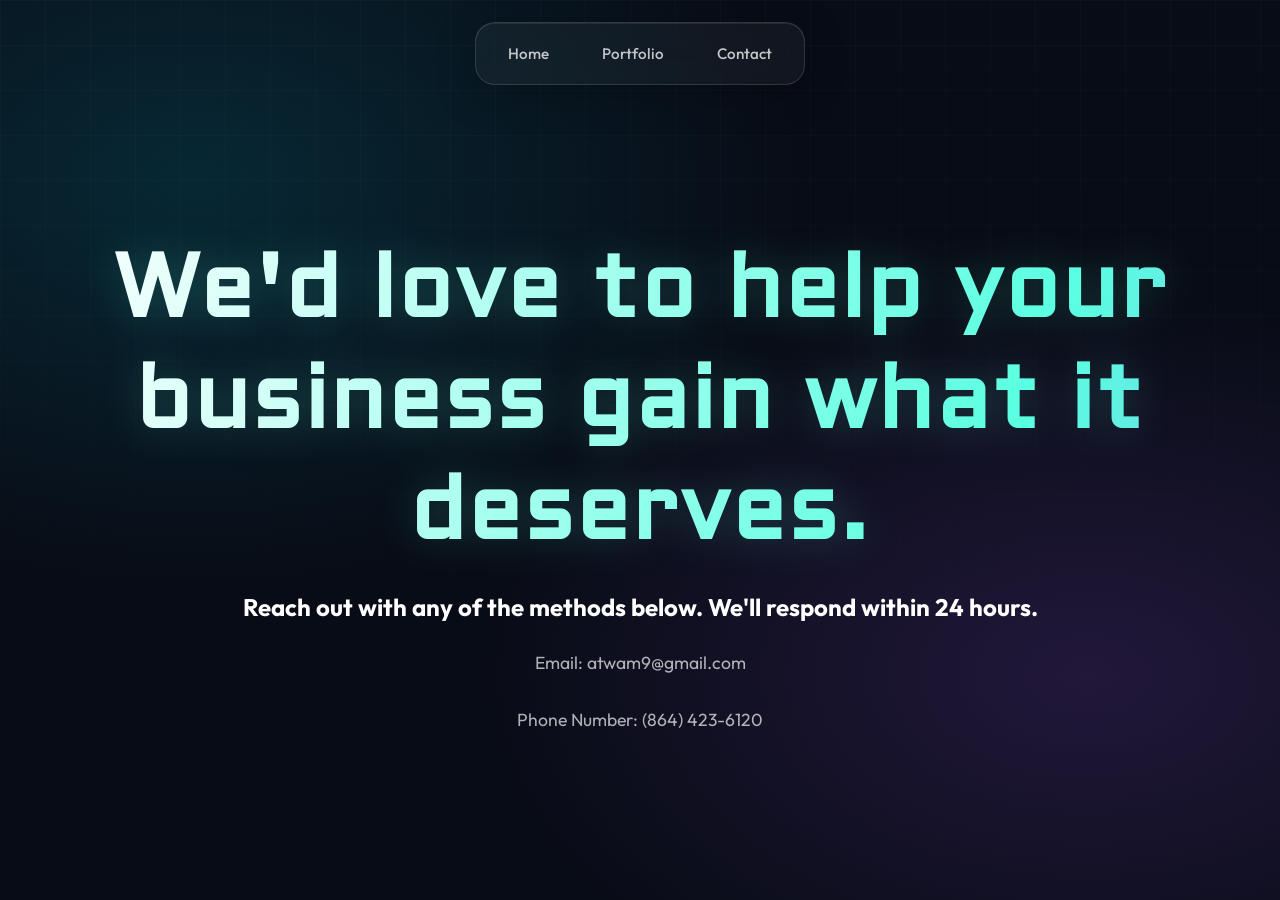
<file: contact.html>
<!DOCTYPE html>
<html lang="en">
<head>
    <meta charset="UTF-8">
    <meta name="viewport" content="width=device-width, initial-scale=1.0">
    <title>Contact Us</title>
    <link rel="stylesheet" href="style.css">
</head>
<body>
    <nav class="nav-bar">
        <a href="index.html" class="home">Home</a>
        <a href="portfolio.html" class="portfolio">Portfolio</a>
        <a href="contact.html" class="contact">Contact</a>
    </nav>
    <div class="content">
        <h1>We'd love to help your business gain what it deserves. </h1>
        <h2>Reach out with any of the methods below. We'll respond within 24 hours.</h2>
        <p>Email: atwam9@gmail.com</p>
        <p>Phone Number: (864) 423-6120</p>
    </div>
</body>
</html>
</file>
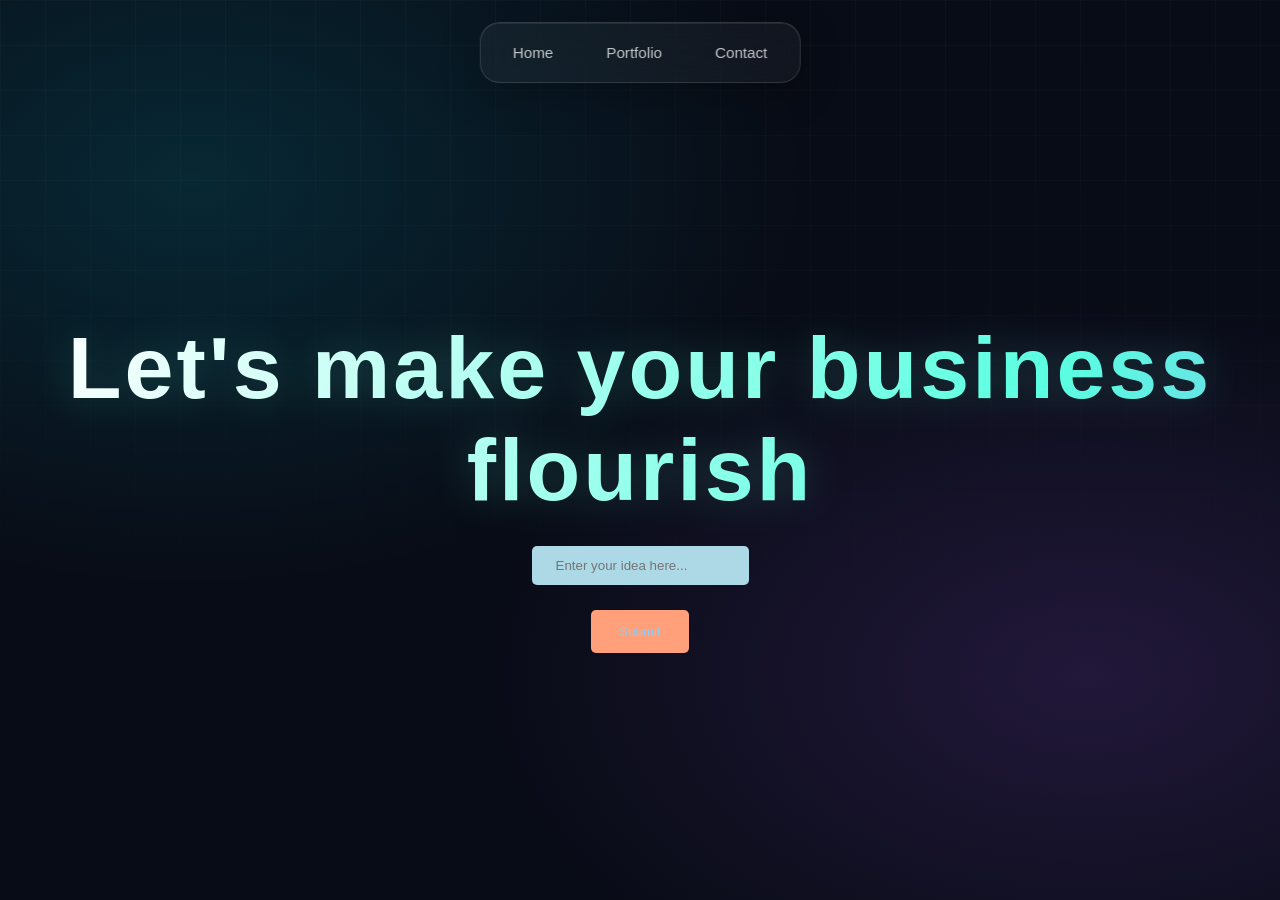
<file: make.html>
<!DOCTYPE html>
<html lang="en">
<head>
    <meta charset="UTF-8">
    <meta name="viewport" content="width=device-width, initial-scale=1.0">
    <title>Create your business</title>
    <link rel="stylesheet" href="make.css">
</head>
<body>
    <nav class="nav-bar">
        <a href="index.html" class="home">Home</a>
        <a href="portfolio.html" class="portfolio">Portfolio</a>
        <a href="contact.html" class="contact">Contact</a>
    </nav>
    <div class="content">
        <h1>Let's make your business <span class="grow">flourish</span></h1>
        <input type ="text" class="input" placeholder="Enter your idea here..." class="input">
        <button class="submit">Submit</button>
    </div>
</body>
</html>
</file>
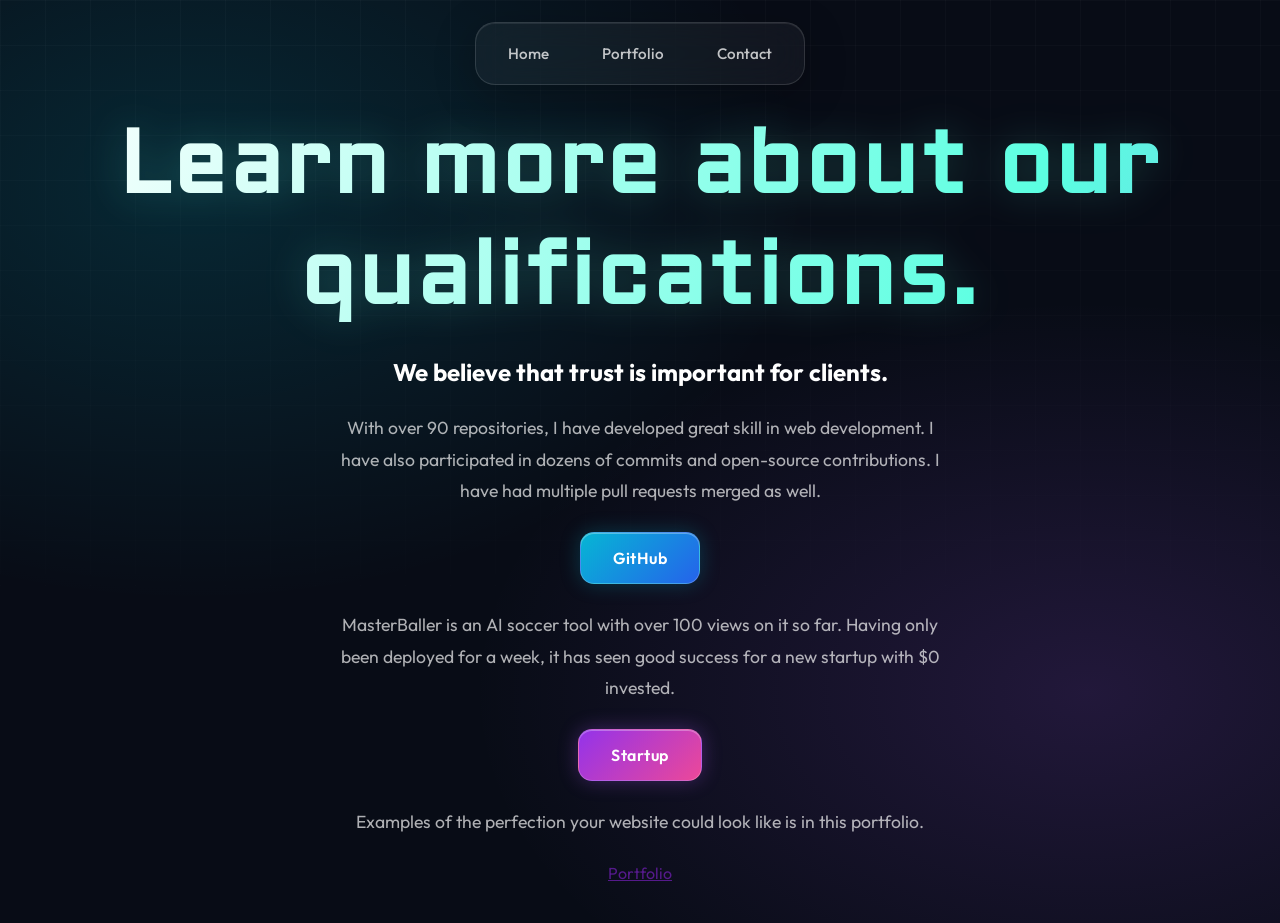
<file: portfolio.html>
<!DOCTYPE html>
<html lang="en">
<head>
    <meta charset="UTF-8">
    <meta name="viewport" content="width=device-width, initial-scale=1.0">
    <title>Portfolio</title>
    <link rel="stylesheet" href="portfolio.css">
</head>
<body>
    <nav class="nav-bar">
        <a href="index.html" class="home">Home</a>
        <a href="portfolio.html" class="portfolio">Portfolio</a>
        <a href="contact.html" class="contact">Contact</a>
    </nav>
    <div class="content">
        <h1>Learn more about our qualifications.</h1>
        <h2>We believe that trust is important for clients.</h2>
        <p>With over 90 repositories, I have developed great skill in web development. I have also participated in dozens of commits and open-source contributions. I have had multiple pull requests merged as well.</p>
        <a href="https://github.com/Adam57055" class="github">GitHub</a>
        <p>MasterBaller is an AI soccer tool with over 100 views on it so far. Having only been deployed for a week, it has seen good success for a new startup with $0 invested.</p>
        <a href="https://masterballer.vercel.app" class="startup">Startup</a>
        <p>Examples of the perfection your website could look like is in this portfolio.</p>
        <a href="" class="portfolio">Portfolio</a>
    </div>
</body>
</html>
</file>
<file: style.css>
@import url('https://fonts.googleapis.com/css2?family=Outfit:wght@300;400;500;600;700;800;900&family=Aldrich&display=swap');

:root {
    --sky: #5affe1;
    --deep: #25aceb;
    --mint: #6ee7b7;
    --ink: #080c16;
    --cyan: #00e5ff;
    --purple: #a855f7;
    --pink: #ec4899;

    --glass: rgba(255, 255, 255, 0.07);
    --glass-border: rgba(255, 255, 255, 0.13);
}

* {
    margin: 0;
    padding: 0;
    box-sizing: border-box;
    font-family: 'Outfit', sans-serif;
}

html {
    scroll-behavior: smooth;
}

body {
    min-height: 100vh;
    background:
        radial-gradient(ellipse at 15% 20%, rgba(0, 229, 255, 0.13), transparent 40%),
        radial-gradient(ellipse at 85% 75%, rgba(168, 85, 247, 0.16), transparent 40%),
        #080c16;
    color: white;
    overflow-x: hidden;
}

/* Futuristic grid background */

body::before {
    content: "";
    position: fixed;
    inset: 0;
    background-image:
        linear-gradient(rgba(255,255,255,0.025) 1px, transparent 1px),
        linear-gradient(90deg, rgba(255,255,255,0.025) 1px, transparent 1px);
    background-size: 45px 45px;
    mask-image: linear-gradient(to bottom, black, transparent 85%);
    pointer-events: none;
    z-index: 0;
}

/* Main content */

.content {
    position: relative;
    z-index: 1;
    display: flex;
    flex-direction: column;
    align-items: center;
    justify-content: center;
    gap: 25px;
    min-height: 100vh;
    padding: 110px 24px 40px;
    text-align: center;
}

/* Futuristic heading */

.content h1 {
    font-family: 'Aldrich', sans-serif;
    font-size: clamp(2.5rem, 7vw, 5.5rem);
    letter-spacing: 3px;
    background: linear-gradient(
        110deg,
        #ffffff,
        var(--sky),
        var(--purple),
        #ffffff
    );
    background-size: 250% auto;
    background-clip: text;
    -webkit-background-clip: text;
    -webkit-text-fill-color: transparent;
    animation: gradientFlow 6s linear infinite;
    filter: drop-shadow(0 0 20px rgba(90, 255, 225, 0.2));
}

.content p {
    max-width: 600px;
    color: rgba(255,255,255,0.68);
    font-size: 1.1rem;
    line-height: 1.8;
}

/* Main button */

.make {
    position: relative;
    display: inline-flex;
    align-items: center;
    justify-content: center;
    padding: 15px 36px;
    border: 1px solid rgba(255,255,255,0.2);
    border-radius: 14px;

    background: linear-gradient(
        135deg,
        #06b6d4,
        #2563eb,
        #7c3aed
    );

    color: white;
    font-size: 1rem;
    font-weight: 600;
    letter-spacing: 0.5px;
    text-decoration: none;
    cursor: pointer;

    box-shadow:
        0 0 20px rgba(6, 182, 212, 0.25),
        inset 0 1px rgba(255,255,255,0.3);

    backdrop-filter: blur(15px);
    transition: all 0.3s ease;
}

.make:hover {
    transform: translateY(-5px) scale(1.04);
    filter: brightness(1.2);

    box-shadow:
        0 10px 35px rgba(0, 229, 255, 0.4),
        0 0 20px rgba(168, 85, 247, 0.2);
}

.make:active {
    transform: scale(0.96);
}

/* Glass navigation bar */

.nav-bar {
    position: absolute;
    top: 22px;
    left: 50%;
    transform: translateX(-50%);

    width: max-content;
    max-width: calc(100% - 24px);

    display: flex;
    justify-content: center;
    align-items: center;
    flex-wrap: wrap;
    gap: 9px;
    padding: 10px;
    z-index: 10;

    background: rgba(255,255,255,0.045);
    border: 1px solid var(--glass-border);
    border-radius: 20px;
    backdrop-filter: blur(20px);

    box-shadow:
        0 10px 40px rgba(0,0,0,0.25),
        inset 0 1px rgba(255,255,255,0.08);
}

/* Navigation links */

.nav-bar a {
    position: relative;
    color: rgba(255,255,255,0.75);
    text-decoration: none;
    font-weight: 500;
    font-size: 0.95rem;
    padding: 11px 22px;
    border-radius: 13px;

    transition: all 0.3s ease;
}

.nav-bar a:hover {
    color: white;
    background: rgba(90,255,225,0.12);
    box-shadow: inset 0 0 15px rgba(90,255,225,0.08);
    transform: translateY(-2px);
}

/* Active navigation link */

.nav-bar a.active {
    color: #07131b;
    font-weight: 700;

    background: linear-gradient(
        135deg,
        var(--sky),
        var(--mint)
    );

    box-shadow:
        0 0 18px rgba(90,255,225,0.3),
        inset 0 1px rgba(255,255,255,0.5);
}

/* Gradient animation */

@keyframes gradientFlow {
    to {
        background-position: 250% center;
    }
}

/* Mobile responsiveness */

@media (max-width: 480px) {
    .nav-bar {
        top: 12px;
        gap: 4px;
        padding: 7px;
        border-radius: 15px;
    }

    .nav-bar a {
        padding: 9px 12px;
        font-size: 0.82rem;
    }

    .content {
        gap: 20px;
        padding: 100px 18px 30px;
    }

    .make {
        padding: 13px 27px;
    }
}

/* Accessibility */

@media (prefers-reduced-motion: reduce) {
    *,
    *::before,
    *::after {
        animation-duration: 0.01ms !important;
        transition-duration: 0.01ms !important;
    }
}
</file>
<file: make.css>
*{
    margin: 0;
    padding: 0;
    box-sizing: border-box;
    font-family: 'Arial', sans-serif;
}

body{
    background-color: #0f1117;
    color: white;
}

.submit{
    background-color: lightsalmon;
    color: lightskyblue;
    padding: 14px 28px;
    border: none;
    border-radius: 5px;
    cursor: pointer;
    transition: 0.2s ease-in-out;
}

.submit:active{
    transform: scale(0.98);
}

.submit:hover{
    transform: scale(1.05);
}

.input{
    background-color: lightblue;
    color: black;
    padding: 12px 24px;
    border: none;
    border-radius: 5px;
}

@import url('https://fonts.googleapis.com/css2?family=Aldrich&family=Cause:wght@100..900&family=Geist+Pixel&family=Geomini:wght@200..800&family=Google+Sans:ital,opsz,wght@0,17..18,400..700;1,17..18,400..700&family=Inter:ital,opsz,wght@0,14..32,100..900;1,14..32,100..900&family=Lato:ital,wght@0,100;0,300;0,400;0,700;0,900;1,100;1,300;1,400;1,700;1,900&family=Outfit:wght@100..900&family=Poppins:ital,wght@0,100;0,200;0,300;0,400;0,500;0,600;0,700;0,800;0,900;1,100;1,200;1,300;1,400;1,500;1,600;1,700;1,800;1,900&family=Roboto+Flex:opsz,wght,XOPQ,XTRA,YOPQ,YTDE,YTFI,YTLC,YTUC@8..144,100..1000,96,468,79,-203,738,514,712&family=Rubik:ital,wght@0,300..900;1,300..900&family=Tektur:wght@400..900&display=swap');

:root {
    --sky: #5affe1;
    --deep: #25aceb;
    --mint: #6ee7b7;
    --ink: #080c16;
    --cyan: #00e5ff;
    --purple: #a855f7;
    --pink: #ec4899;

    --glass: rgba(255, 255, 255, 0.07);
    --glass-border: rgba(255, 255, 255, 0.13);
}

html {
    scroll-behavior: smooth;
}

body {
    min-height: 100vh;
    background:
        radial-gradient(ellipse at 15% 20%, rgba(0, 229, 255, 0.13), transparent 40%),
        radial-gradient(ellipse at 85% 75%, rgba(168, 85, 247, 0.16), transparent 40%),
        #080c16;
    color: white;
    overflow-x: hidden;
}

/* Futuristic grid background */

body::before {
    content: "";
    position: fixed;
    inset: 0;
    background-image:
        linear-gradient(rgba(255,255,255,0.025) 1px, transparent 1px),
        linear-gradient(90deg, rgba(255,255,255,0.025) 1px, transparent 1px);
    background-size: 45px 45px;
    mask-image: linear-gradient(to bottom, black, transparent 85%);
    pointer-events: none;
    z-index: 0;
}

/* Main content */

.content {
    position: relative;
    z-index: 1;
    display: flex;
    flex-direction: column;
    align-items: center;
    justify-content: center;
    gap: 25px;
    min-height: 100vh;
    padding: 110px 24px 40px;
    text-align: center;
}

/* Futuristic heading */

.content h1 {
    font-family: 'Aldrich', sans-serif;
    font-size: clamp(2.5rem, 7vw, 5.5rem);
    letter-spacing: 3px;
    background: linear-gradient(
        110deg,
        #ffffff,
        var(--sky),
        var(--purple),
        #ffffff
    );
    background-size: 250% auto;
    background-clip: text;
    -webkit-background-clip: text;
    -webkit-text-fill-color: transparent;
    animation: gradientFlow 6s linear infinite;
    filter: drop-shadow(0 0 20px rgba(90, 255, 225, 0.2));
}

.content p {
    max-width: 600px;
    color: rgba(255,255,255,0.68);
    font-size: 1.1rem;
    line-height: 1.8;
}

/* Main button */

.make {
    position: relative;
    display: inline-flex;
    align-items: center;
    justify-content: center;
    padding: 15px 36px;
    border: 1px solid rgba(255,255,255,0.2);
    border-radius: 14px;

    background: linear-gradient(
        135deg,
        #06b6d4,
        #2563eb,
        #7c3aed
    );

    color: white;
    font-size: 1rem;
    font-weight: 600;
    letter-spacing: 0.5px;
    text-decoration: none;
    cursor: pointer;

    box-shadow:
        0 0 20px rgba(6, 182, 212, 0.25),
        inset 0 1px rgba(255,255,255,0.3);

    backdrop-filter: blur(15px);
    transition: all 0.3s ease;
}

.make:hover {
    transform: translateY(-5px) scale(1.04);
    filter: brightness(1.2);

    box-shadow:
        0 10px 35px rgba(0, 229, 255, 0.4),
        0 0 20px rgba(168, 85, 247, 0.2);
}

.make:active {
    transform: scale(0.96);
}

/* Glass navigation bar */

.nav-bar {
    position: absolute;
    top: 22px;
    left: 50%;
    transform: translateX(-50%);

    width: max-content;
    max-width: calc(100% - 24px);

    display: flex;
    justify-content: center;
    align-items: center;
    flex-wrap: wrap;
    gap: 9px;
    padding: 10px;
    z-index: 10;

    background: rgba(255,255,255,0.045);
    border: 1px solid var(--glass-border);
    border-radius: 20px;
    backdrop-filter: blur(20px);

    box-shadow:
        0 10px 40px rgba(0,0,0,0.25),
        inset 0 1px rgba(255,255,255,0.08);
}

/* Navigation links */

.nav-bar a {
    position: relative;
    color: rgba(255,255,255,0.75);
    text-decoration: none;
    font-weight: 500;
    font-size: 0.95rem;
    padding: 11px 22px;
    border-radius: 13px;

    transition: all 0.3s ease;
}

.nav-bar a:hover {
    color: white;
    background: rgba(90,255,225,0.12);
    box-shadow: inset 0 0 15px rgba(90,255,225,0.08);
    transform: translateY(-2px);
}

/* Active navigation link */

.nav-bar a.active {
    color: #07131b;
    font-weight: 700;

    background: linear-gradient(
        135deg,
        var(--sky),
        var(--mint)
    );

    box-shadow:
        0 0 18px rgba(90,255,225,0.3),
        inset 0 1px rgba(255,255,255,0.5);
}

/* Gradient animation */

@keyframes gradientFlow {
    to {
        background-position: 250% center;
    }
}

/* Mobile responsiveness */

@media (max-width: 480px) {
    .nav-bar {
        top: 12px;
        gap: 4px;
        padding: 7px;
        border-radius: 15px;
    }

    .nav-bar a {
        padding: 9px 12px;
        font-size: 0.82rem;
    }

    .content {
        gap: 20px;
        padding: 100px 18px 30px;
    }

    .make {
        padding: 13px 27px;
    }
}

/* Accessibility */

@media (prefers-reduced-motion: reduce) {
    *,
    *::before,
    *::after {
        animation-duration: 0.01ms !important;
        transition-duration: 0.01ms !important;
    }
}
</file>
<file: portfolio.css>
@import url('https://fonts.googleapis.com/css2?family=Outfit:wght@300;400;500;600;700;800;900&family=Aldrich&display=swap');

:root {
    --sky: #5affe1;
    --cyan: #00e5ff;
    --mint: #6ee7b7;
    --purple: #a855f7;
    --pink: #ec4899;
    --ink: #080c16;

    --glass: rgba(255, 255, 255, 0.07);
    --glass-border: rgba(255, 255, 255, 0.13);
}

* {
    margin: 0;
    padding: 0;
    box-sizing: border-box;
    font-family: 'Outfit', sans-serif;
}

html {
    scroll-behavior: smooth;
}

body {
    min-height: 100vh;
    background:
        radial-gradient(ellipse at 15% 20%, rgba(0, 229, 255, 0.13), transparent 40%),
        radial-gradient(ellipse at 85% 75%, rgba(168, 85, 247, 0.16), transparent 40%),
        #080c16;
    color: white;
    overflow-x: hidden;
}

/* Animated ambient background */

body::before {
    content: "";
    position: fixed;
    inset: 0;
    background-image:
        linear-gradient(rgba(255,255,255,0.025) 1px, transparent 1px),
        linear-gradient(90deg, rgba(255,255,255,0.025) 1px, transparent 1px);
    background-size: 45px 45px;
    mask-image: linear-gradient(to bottom, black, transparent 85%);
    pointer-events: none;
    z-index: -1;
}

/* Main content */

.content {
    position: relative;
    display: flex;
    flex-direction: column;
    align-items: center;
    justify-content: center;
    gap: 25px;
    min-height: 100vh;
    padding: 110px 24px 40px;
    text-align: center;
    isolation: isolate;
}

/* Main heading */

.content h1 {
    font-family: 'Aldrich', sans-serif;
    font-size: clamp(2.5rem, 7vw, 5.5rem);
    letter-spacing: 3px;
    background: linear-gradient(
        110deg,
        #ffffff,
        var(--sky),
        var(--purple),
        #ffffff
    );
    background-size: 250% auto;
    background-clip: text;
    -webkit-background-clip: text;
    -webkit-text-fill-color: transparent;
    animation: gradientFlow 6s linear infinite;
    filter: drop-shadow(0 0 20px rgba(90, 255, 225, 0.2));
}

.content p {
    max-width: 600px;
    color: rgba(255,255,255,0.68);
    font-size: 1.1rem;
    line-height: 1.8;
}

/* Shared button styling */

.github,
.startup {
    position: relative;
    display: inline-flex;
    align-items: center;
    justify-content: center;
    gap: 10px;
    padding: 15px 32px;
    border: 1px solid rgba(255,255,255,0.2);
    border-radius: 14px;
    color: white;
    font-size: 1rem;
    font-weight: 600;
    letter-spacing: 0.5px;
    text-decoration: none;
    overflow: hidden;
    cursor: pointer;
    transition: all 0.3s ease;
    backdrop-filter: blur(15px);
}

/* GitHub button */

.github {
    background: linear-gradient(135deg, #06b6d4, #2563eb);
    box-shadow:
        0 0 20px rgba(6, 182, 212, 0.25),
        inset 0 1px rgba(255,255,255,0.3);
}

/* Startup button */

.startup {
    background: linear-gradient(135deg, #9333ea, #ec4899);
    box-shadow:
        0 0 20px rgba(168, 85, 247, 0.3),
        inset 0 1px rgba(255,255,255,0.3);
}

/* Button hover */

.github:hover,
.startup:hover {
    transform: translateY(-5px) scale(1.04);
    filter: brightness(1.2);
}

.github:hover {
    box-shadow: 0 10px 35px rgba(0, 229, 255, 0.4);
}

.startup:hover {
    box-shadow: 0 10px 35px rgba(236, 72, 153, 0.4);
}

.github:active,
.startup:active {
    transform: scale(0.96);
}

/* Navigation */

.nav-bar {
    position: absolute;
    top: 22px;
    left: 50%;
    transform: translateX(-50%);
    width: max-content;
    max-width: calc(100% - 24px);
    display: flex;
    justify-content: center;
    align-items: center;
    flex-wrap: wrap;
    gap: 9px;
    padding: 10px;
    z-index: 10;

    background: rgba(255,255,255,0.045);
    border: 1px solid var(--glass-border);
    border-radius: 20px;
    backdrop-filter: blur(20px);

    box-shadow:
        0 10px 40px rgba(0,0,0,0.25),
        inset 0 1px rgba(255,255,255,0.08);
}

/* Navigation links */

.nav-bar a {
    position: relative;
    color: rgba(255,255,255,0.75);
    text-decoration: none;
    font-weight: 500;
    font-size: 0.95rem;
    padding: 11px 22px;
    border-radius: 13px;
    transition: all 0.3s ease;
}

.nav-bar a:hover {
    color: white;
    background: rgba(90,255,225,0.12);
    box-shadow: inset 0 0 15px rgba(90,255,225,0.08);
    transform: translateY(-2px);
}

/* Active navigation link */

.nav-bar a.active {
    color: #07131b;
    font-weight: 700;
    background: linear-gradient(135deg, var(--sky), var(--mint));
    box-shadow:
        0 0 18px rgba(90,255,225,0.3),
        inset 0 1px rgba(255,255,255,0.5);
}

/* Animations */

@keyframes gradientFlow {
    to {
        background-position: 250% center;
    }
}

/* Responsive design */

@media (max-width: 480px) {
    .nav-bar {
        top: 12px;
        gap: 4px;
        padding: 7px;
        border-radius: 15px;
    }

    .nav-bar a {
        padding: 9px 12px;
        font-size: 0.82rem;
    }

    .content {
        gap: 20px;
        padding: 100px 18px 30px;
    }

    .github,
    .startup {
        padding: 13px 24px;
    }
}

/* Accessibility */

@media (prefers-reduced-motion: reduce) {
    *,
    *::before,
    *::after {
        animation-duration: 0.01ms !important;
        transition-duration: 0.01ms !important;
        scroll-behavior: auto !important;
    }
}
</file>
